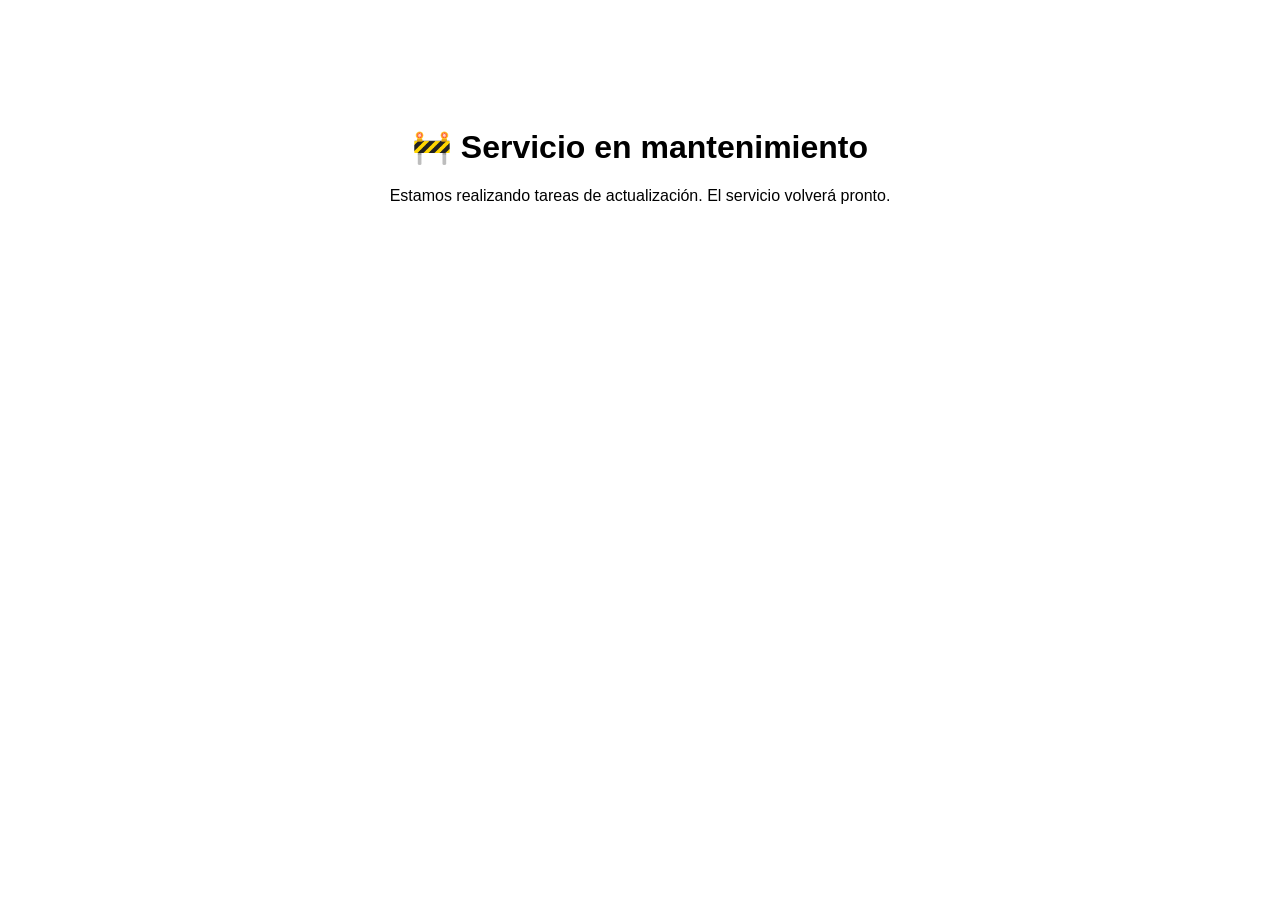
<file: app/templates/maintenance.html>
<!DOCTYPE html>
<html lang="es">
<head>
    <meta charset="UTF-8">
    <title>Servicio en mantenimiento</title>
    <style>
        body { 
            font-family: Arial, sans-serif; 
            text-align: center; 
            margin-top: 10%; 
        }
    </style>
</head>
<body>
    <h1>🚧 Servicio en mantenimiento</h1>
    <p>Estamos realizando tareas de actualización. El servicio volverá pronto.</p>
</body>
</html>
</file>
